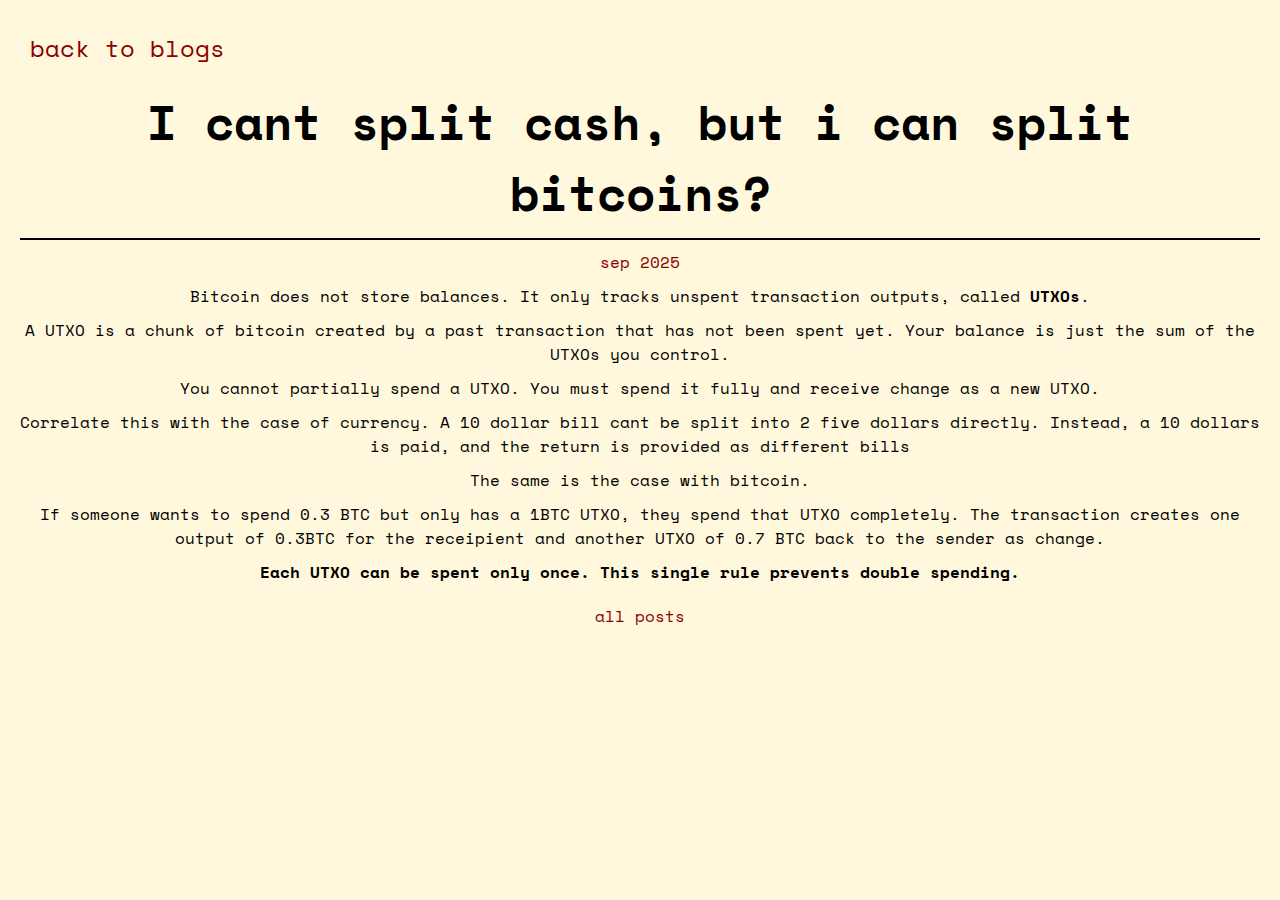
<file: bitcoin-utxo.html>
<!DOCTYPE html>
<html lang="en">
<head>
    <meta charset="UTF-8">
    <meta name="viewport" content="width=device-width, initial-scale=1.0">
    <title>I cant split cash, but i can split bitcoins?</title>

    <link rel="icon" type="image/png" href="favicon.png">
    <link rel="preconnect" href="https://fonts.googleapis.com">
    <link rel="preconnect" href="https://fonts.gstatic.com" crossorigin>
    <link href="https://fonts.googleapis.com/css2?family=Space+Mono:wght@400;700&display=swap" rel="stylesheet">
    <link rel="stylesheet" href="style.css">
</head>

<body>

<header>
    <a id="oplink" href="blogs.html">back to blogs</a>
</header>

<main class="blog">
    <h1 id="welcome">I cant split cash, but i can split bitcoins?</h1>
    <div class="divider"></div>

    <p style="color: darkred;">sep 2025</p>

    <p>
    Bitcoin does not store balances.
    It only tracks unspent transaction outputs, called <b>UTXOs</b>.
    </p>
    
    <p>
        A UTXO is a chunk of bitcoin created by a past transaction
        that has not been spent yet.
        Your balance is just the sum of the UTXOs you control.
    </p>

    <p>
        You cannot partially spend a UTXO.
        You must spend it fully and receive change as a new UTXO.
    </p>

    <p>
        Correlate this with the case of currency.
        A 10 dollar bill cant be split into 2 five dollars directly.
        Instead, a 10 dollars is paid, and the return is provided as different bills 
    </p>

    <p>
        The same is the case with bitcoin.
    </p>

    <p>
        If someone wants to spend 0.3 BTC but only has a 1BTC UTXO, they spend that UTXO completely.
        The transaction creates one output of 0.3BTC for the receipient and another UTXO of 0.7 BTC back to the sender as change.
    </p>

    <p>
        <b>
            Each UTXO can be spent only once.
            This single rule prevents double spending.
        </b>
    </p>


    <div id="things">
        <a id="tlist" href="blogs.html">all posts</a>
    </div>
</main>

<footer class="footer">
    <div class="social-icons">
        <a href="https://github.com/owlpharoah" target="_blank"><i class="fa-brands fa-github"></i></a>
        <a href="https://x.com/owlpharoah3000" target="_blank"><i class="fa-brands fa-x-twitter"></i></a>
    </div>
</footer>

</body>
</html>
</file>
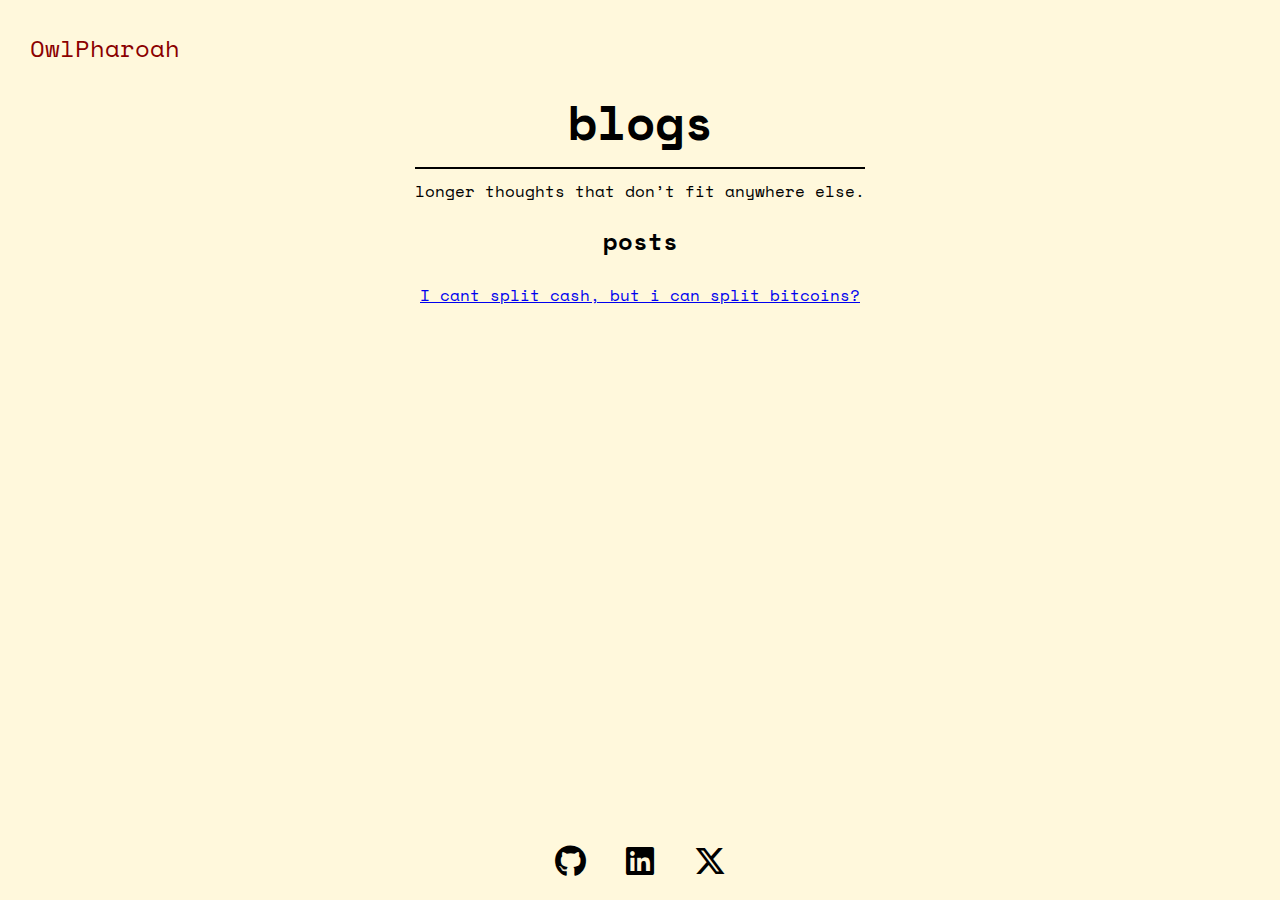
<file: blogs.html>
<!DOCTYPE html>
<html lang="en">
<head>
    <meta charset="UTF-8">
    <meta name="viewport" content="width=device-width, initial-scale=1.0">
    <title>oP blogs</title>

    <link rel="icon" type="image/png" href="favicon.png">
    <link rel="preconnect" href="https://fonts.googleapis.com">
    <link rel="preconnect" href="https://fonts.gstatic.com" crossorigin>
    <link href="https://fonts.googleapis.com/css2?family=Space+Mono:wght@400;700&display=swap" rel="stylesheet">
    <link rel="stylesheet" href="style.css">
    <link rel="stylesheet" href="https://cdnjs.cloudflare.com/ajax/libs/font-awesome/6.4.2/css/all.min.css">
</head>

<body>

<header>
    <a id="oplink" href="index.html">OwlPharoah</a>
</header>

<main>
    <h1 id="welcome">blogs</h1>
    <div class="divider"></div>

    <p>longer thoughts that don’t fit anywhere else.</p>

    <div id="things">
        <h2>posts</h2>
        <br>
        <a  href="bitcoin-utxo.html">
            I cant split cash, but i can split bitcoins?
        </a>
    </div>

</main>

<footer class="footer">
    <div class="social-icons">
        <a href="https://github.com/owlpharoah" target="_blank"><i class="fa-brands fa-github"></i></a>
        <a href="https://www.linkedin.com/in/sreehari-rathish-214976346/" target="_blank"><i class="fa-brands fa-linkedin"></i></a>
        <a href="https://x.com/owlpharoah3000" target="_blank"><i class="fa-brands fa-x-twitter"></i></a>
    </div>
</footer>

</body>
</html>
</file>
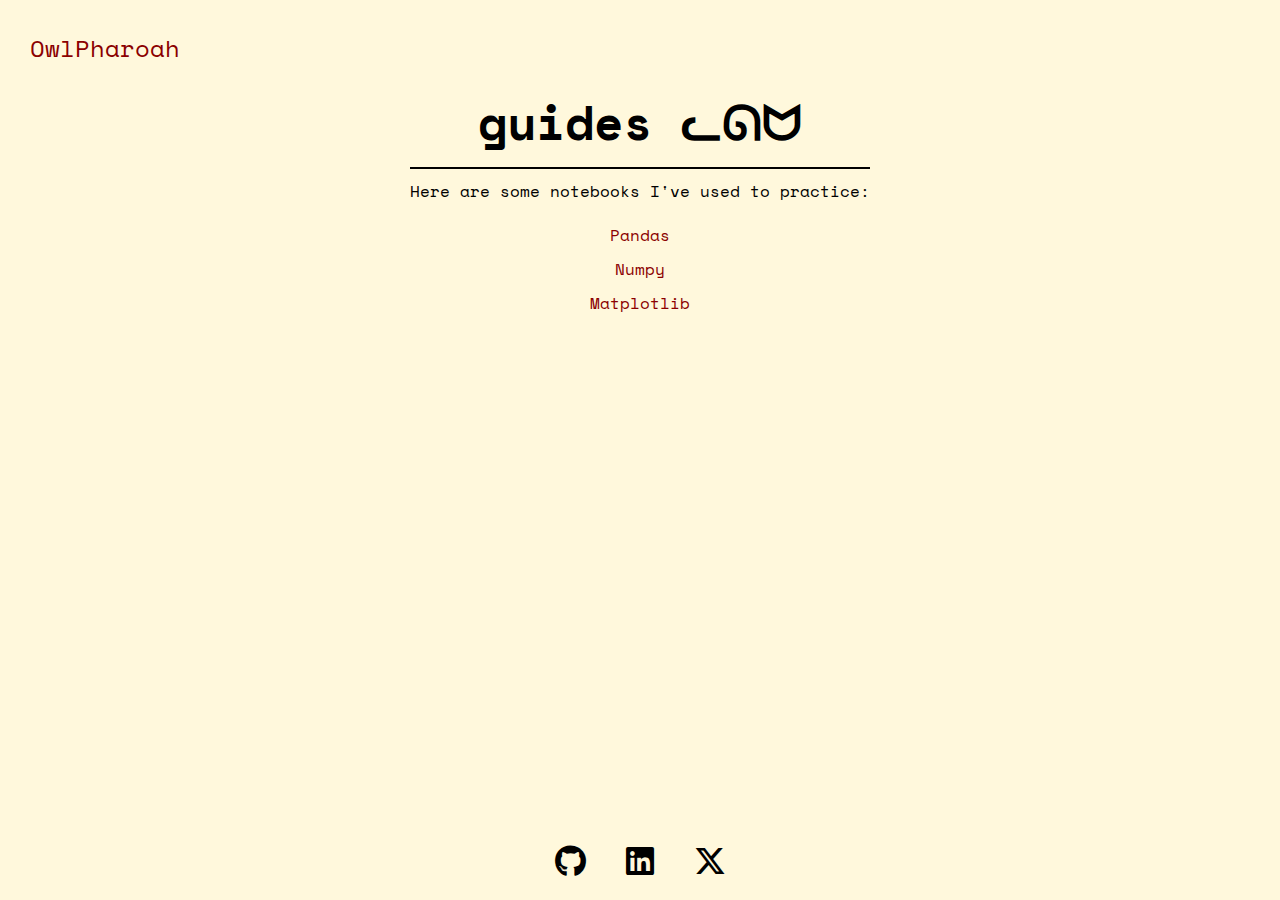
<file: guides.html>
<!DOCTYPE html>
<html lang="en">
<head>
    <meta charset="UTF-8">
    <meta name="viewport" content="width=device-width, initial-scale=1.0">
    <title>oP guides</title>

    <link rel="icon" type="image/png" href="favicon.png">
    <link rel="preconnect" href="https://fonts.googleapis.com">
    <link rel="preconnect" href="https://fonts.gstatic.com" crossorigin>
    <link href="https://fonts.googleapis.com/css2?family=Space+Mono:wght@400;700&display=swap" rel="stylesheet">
    <link rel="stylesheet" href="style.css">
    <link rel="stylesheet" href="https://cdnjs.cloudflare.com/ajax/libs/font-awesome/6.4.2/css/all.min.css">
</head>
<body>
    <header>
        <a id="oplink" href="index.html">OwlPharoah</a>
    </header>
    <main>
        <h1 id="welcome">guides ᓚᘏᗢ</h1>
        <div class="divider"></div>
        <p>Here are some notebooks I've used to practice:</p>
    
        <div id="things">
            <a id="tlist" href="https://colab.research.google.com/drive/1TM_NlsFjLEP_OoXnc80b2y1HQZClguQG?usp=sharing" target="_blank"> Pandas</a>

            <a id="tlist" href="https://colab.research.google.com/drive/17Rm8q2rkWu_CVbDjH2MCc1PieKNnxWPf?usp=sharing" target="_blank">Numpy</a>

           

            <a id="tlist" href=" https://colab.research.google.com/drive/1SWh0Ds0hvEGMkUDhLMeXe4rCxBmwD4ss?usp=sharing" target="_blank">Matplotlib</a>

        </div>


        <footer class="footer">
            <div class="social-icons">
                <a href="https://github.com/owlpharoah" target="_blank"><i class="fa-brands fa-github"></i></a>
                <a href="https://www.linkedin.com/in/sreehari-rathish-214976346/" target="_blank"><i class="fa-brands fa-linkedin"></i></a>
                <a href="https://x.com/owlpharoah3000" target="_blank"><i class="fa-brands fa-x-twitter"></i></a>
            </div>
        </footer>
        

        
    </main>
</body>
</html>
</file>
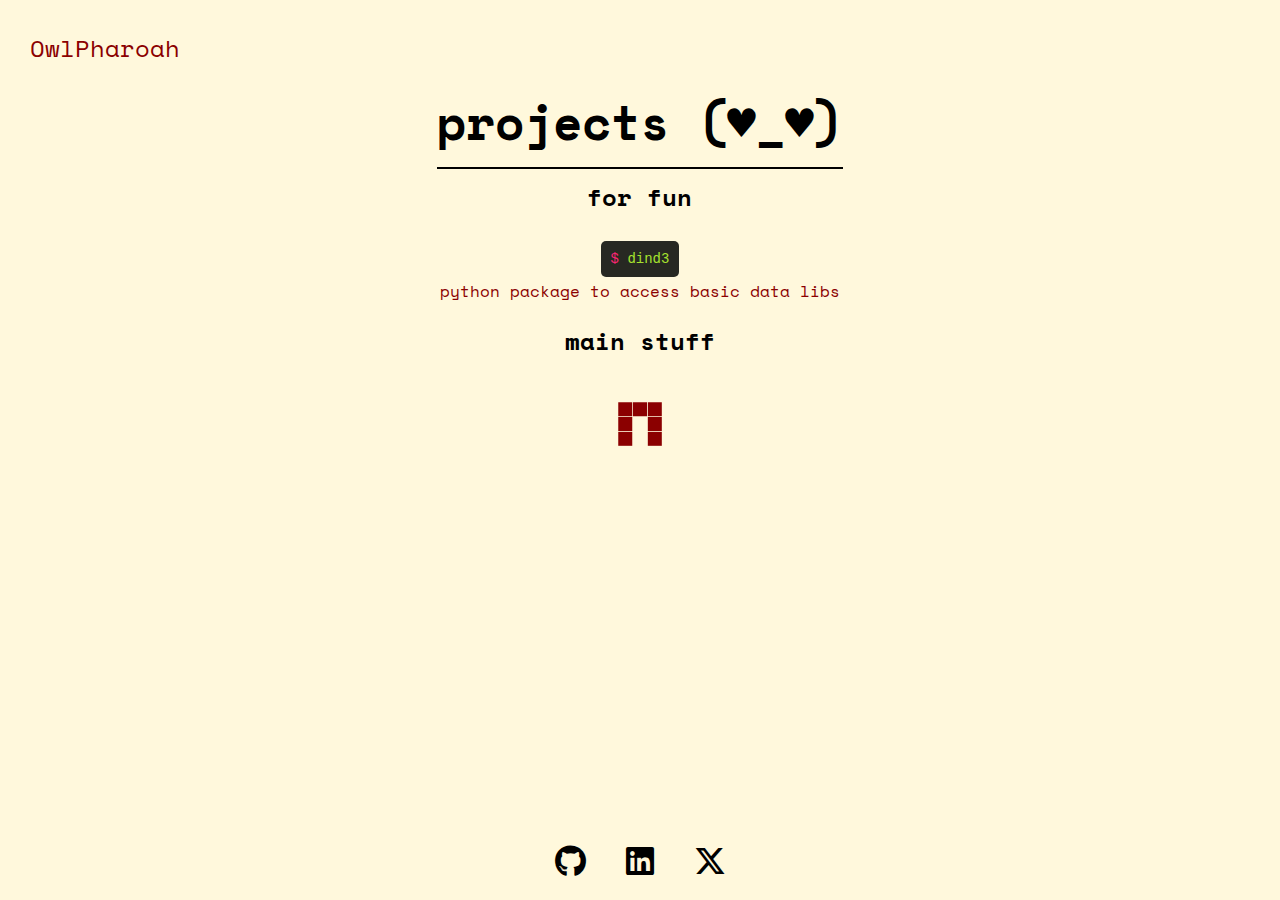
<file: projects.html>
<!DOCTYPE html>
<html lang="en">
<head>
    <meta charset="UTF-8">
    <meta name="viewport" content="width=device-width, initial-scale=1.0">
    <title>oP guides</title>

    <link rel="icon" type="image/png" href="favicon.png">
    <link rel="preconnect" href="https://fonts.googleapis.com">
    <link rel="preconnect" href="https://fonts.gstatic.com" crossorigin>
    <link href="https://fonts.googleapis.com/css2?family=Space+Mono:wght@400;700&display=swap" rel="stylesheet">
    <link rel="stylesheet" href="style.css">
    <link rel="stylesheet" href="https://cdnjs.cloudflare.com/ajax/libs/font-awesome/6.4.2/css/all.min.css">
</head>
<body>
    <header>
        <a id="oplink" href="index.html">OwlPharoah</a>
    </header>
    <main>
        <h1 id="welcome">projects (♥_♥)</h1>
        <div class="divider"></div>


        <div>
            <div>
                <h2 style="padding-bottom: 30px;">for fun</h2>
                <a href="https://github.com/owlpharoah/dind3" target="_blank" class="terminal">dind3</a>
                <p style="color:darkred;; padding-bottom: 10px;">python package to access basic data libs</p>
                
            </div>
        
            <div>
                <h2 style="padding-bottom: 30px;">main stuff</h2>
                <img style="width: 70px;" src="pac.gif" alt="Buffering...">
                
            </div>
        </div>
        




        <footer class="footer">
            <div class="social-icons">
                <a href="https://github.com/owlpharoah" target="_blank"><i class="fa-brands fa-github"></i></a>
                <a href="https://www.linkedin.com/in/sreehari-rathish-214976346/" target="_blank"><i class="fa-brands fa-linkedin"></i></a>
                <a href="https://x.com/owlpharoah3000" target="_blank"><i class="fa-brands fa-x-twitter"></i></a>
            </div>
        </footer>
        

        
    </main>
</body>
</html>
</file>
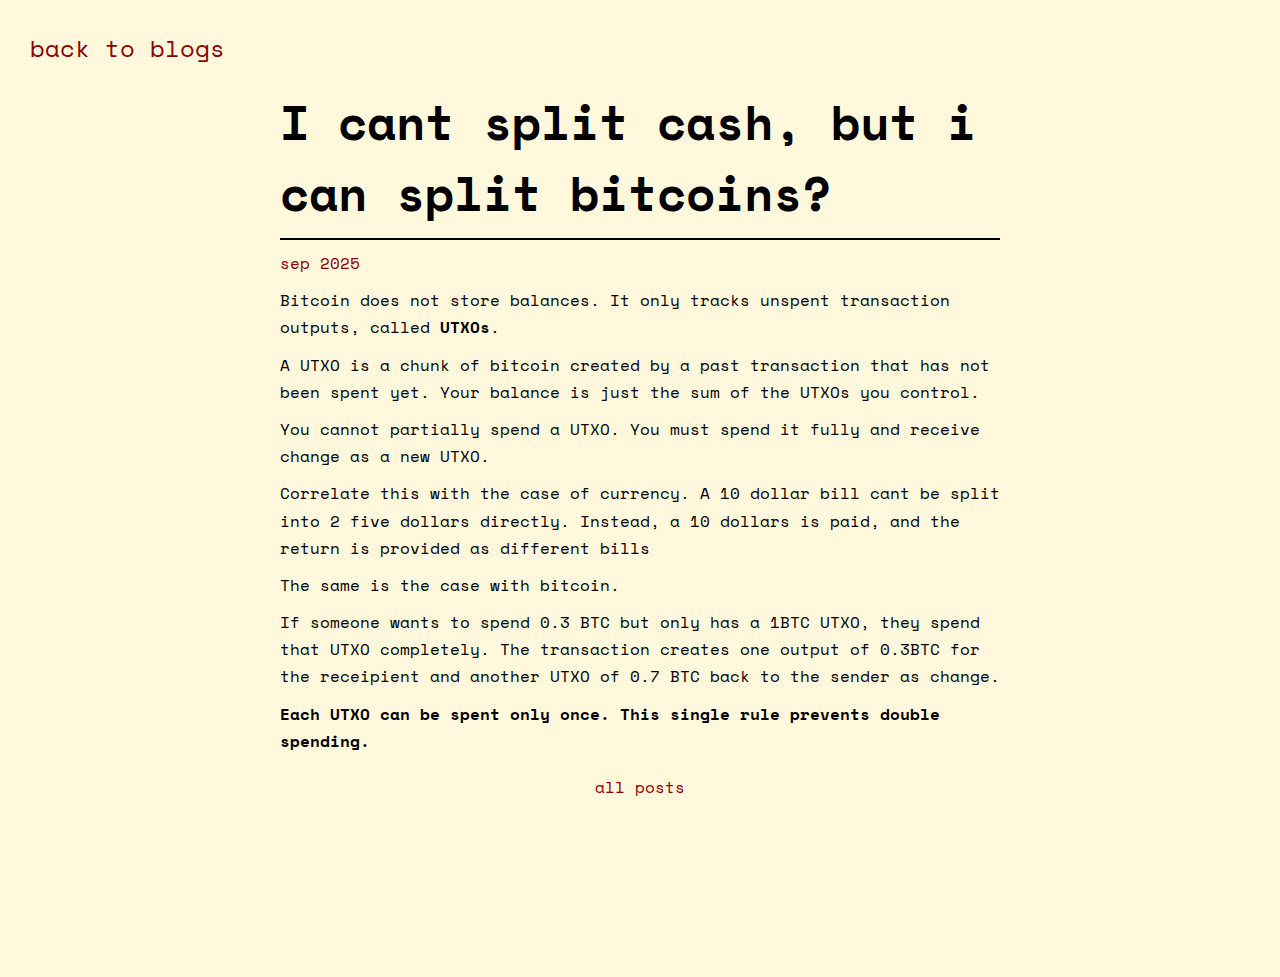
<file: pages/bitcoin-utxo.html>
<!DOCTYPE html>
<html lang="en">
<head>
    <meta charset="UTF-8">
    <meta name="viewport" content="width=device-width, initial-scale=1.0">
    <title>I cant split cash, but i can split bitcoins?</title>

    <link rel="icon" type="image/png" href="../favicon.png">
    <link rel="preconnect" href="https://fonts.googleapis.com">
    <link rel="preconnect" href="https://fonts.gstatic.com" crossorigin>
    <link href="https://fonts.googleapis.com/css2?family=Space+Mono:wght@400;700&display=swap" rel="stylesheet">
    <link rel="stylesheet" href="../styles/style.css">
</head>

<body>

<header>
    <a id="oplink" href="blogs.html">back to blogs</a>
</header>

<main class="blog">
    <h1 id="welcome">I cant split cash, but i can split bitcoins?</h1>
    <div class="divider"></div>

    <p style="color: darkred;">sep 2025</p>

    <p>
    Bitcoin does not store balances.
    It only tracks unspent transaction outputs, called <b>UTXOs</b>.
    </p>
    
    <p>
        A UTXO is a chunk of bitcoin created by a past transaction
        that has not been spent yet.
        Your balance is just the sum of the UTXOs you control.
    </p>

    <p>
        You cannot partially spend a UTXO.
        You must spend it fully and receive change as a new UTXO.
    </p>

    <p>
        Correlate this with the case of currency.
        A 10 dollar bill cant be split into 2 five dollars directly.
        Instead, a 10 dollars is paid, and the return is provided as different bills 
    </p>

    <p>
        The same is the case with bitcoin.
    </p>

    <p>
        If someone wants to spend 0.3 BTC but only has a 1BTC UTXO, they spend that UTXO completely.
        The transaction creates one output of 0.3BTC for the receipient and another UTXO of 0.7 BTC back to the sender as change.
    </p>

    <p>
        <b>
            Each UTXO can be spent only once.
            This single rule prevents double spending.
        </b>
    </p>


    <div id="things">
        <a id="tlist" href="blogs.html">all posts</a>
    </div>
</main>

<footer class="footer">
    <div class="social-icons">
        <a href="https://github.com/owlpharoah" target="_blank"><i class="fa-brands fa-github"></i></a>
        <a href="https://x.com/owlpharoah3000" target="_blank"><i class="fa-brands fa-x-twitter"></i></a>
    </div>
</footer>

</body>
</html>
</file>
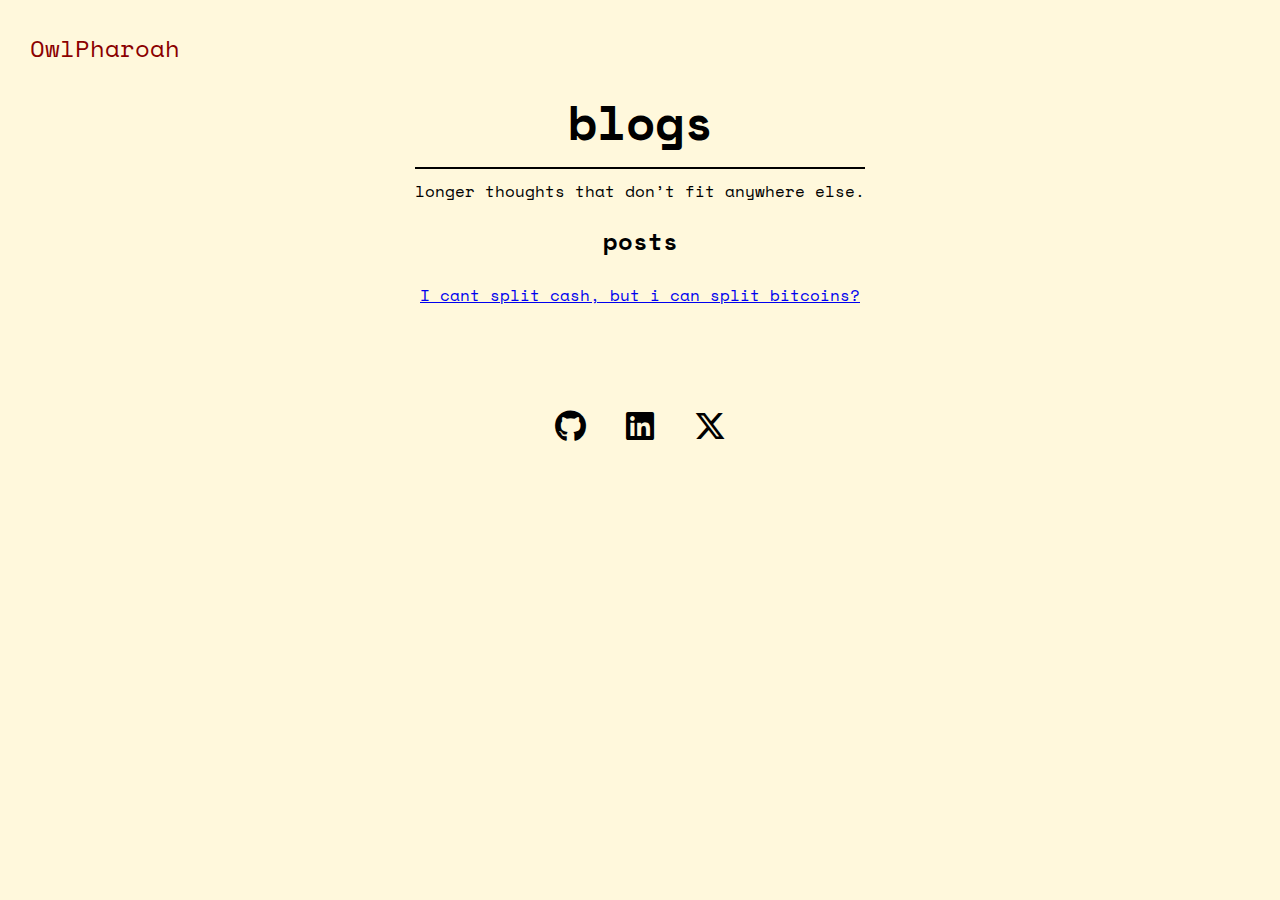
<file: pages/blogs.html>
<!DOCTYPE html>
<html lang="en">
<head>
    <meta charset="UTF-8">
    <meta name="viewport" content="width=device-width, initial-scale=1.0">
    <title>oP blogs</title>

    <link rel="icon" type="image/png" href="../favicon.png">
    <link rel="preconnect" href="https://fonts.googleapis.com">
    <link rel="preconnect" href="https://fonts.gstatic.com" crossorigin>
    <link href="https://fonts.googleapis.com/css2?family=Space+Mono:wght@400;700&display=swap" rel="stylesheet">
    <link rel="stylesheet" href="../styles/style.css">
    <link rel="stylesheet" href="https://cdnjs.cloudflare.com/ajax/libs/font-awesome/6.4.2/css/all.min.css">
</head>

<body>

<header>
    <a id="oplink" href="../index.html">OwlPharoah</a>
</header>

<main>
    <h1 id="welcome">blogs</h1>
    <div class="divider"></div>

    <p>longer thoughts that don’t fit anywhere else.</p>

    <div id="things">
        <h2>posts</h2>
        <br>
        <a  href="bitcoin-utxo.html">
            I cant split cash, but i can split bitcoins?
        </a>
    </div>

</main>

<footer class="footer">
    <div class="social-icons">
        <a href="https://github.com/owlpharoah" target="_blank"><i class="fa-brands fa-github"></i></a>
        <a href="https://www.linkedin.com/in/sreehari-rathish-214976346/" target="_blank"><i class="fa-brands fa-linkedin"></i></a>
        <a href="https://x.com/owlpharoah3000" target="_blank"><i class="fa-brands fa-x-twitter"></i></a>
    </div>
</footer>

</body>
</html>
</file>
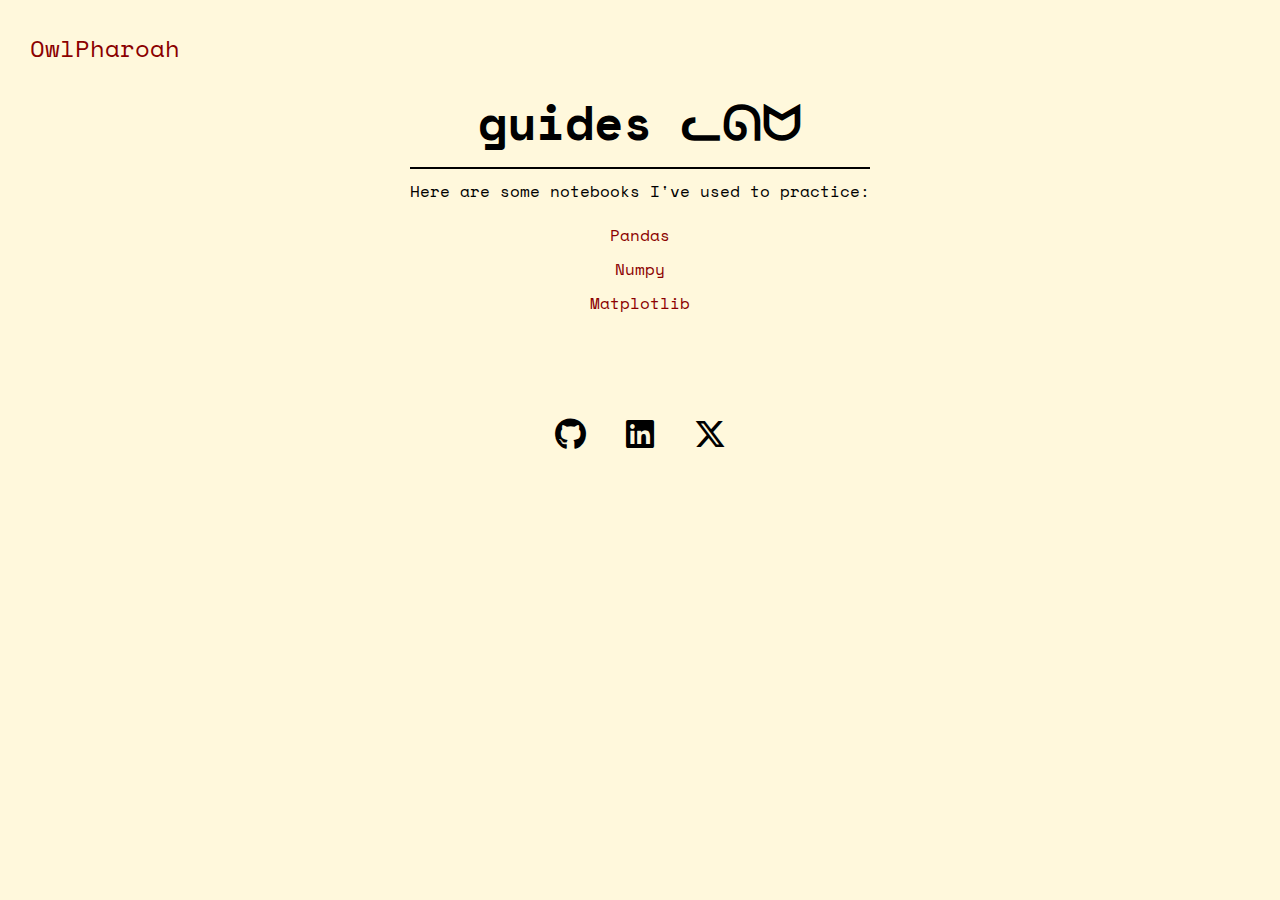
<file: pages/guides.html>
<!DOCTYPE html>
<html lang="en">
<head>
    <meta charset="UTF-8">
    <meta name="viewport" content="width=device-width, initial-scale=1.0">
    <title>oP guides</title>

    <link rel="icon" type="image/png" href="../favicon.png">
    <link rel="preconnect" href="https://fonts.googleapis.com">
    <link rel="preconnect" href="https://fonts.gstatic.com" crossorigin>
    <link href="https://fonts.googleapis.com/css2?family=Space+Mono:wght@400;700&display=swap" rel="stylesheet">
    <link rel="stylesheet" href="../styles/style.css">
    <link rel="stylesheet" href="https://cdnjs.cloudflare.com/ajax/libs/font-awesome/6.4.2/css/all.min.css">
</head>
<body>
    <header>
        <a id="oplink" href="../index.html">OwlPharoah</a>
    </header>
    <main>
        <h1 id="welcome">guides ᓚᘏᗢ</h1>
        <div class="divider"></div>
        <p>Here are some notebooks I've used to practice:</p>
    
        <div id="things">
            <a id="tlist" href="https://colab.research.google.com/drive/1TM_NlsFjLEP_OoXnc80b2y1HQZClguQG?usp=sharing" target="_blank"> Pandas</a>

            <a id="tlist" href="https://colab.research.google.com/drive/17Rm8q2rkWu_CVbDjH2MCc1PieKNnxWPf?usp=sharing" target="_blank">Numpy</a>

           

            <a id="tlist" href=" https://colab.research.google.com/drive/1SWh0Ds0hvEGMkUDhLMeXe4rCxBmwD4ss?usp=sharing" target="_blank">Matplotlib</a>

        </div>


        <footer class="footer">
            <div class="social-icons">
                <a href="https://github.com/owlpharoah" target="_blank"><i class="fa-brands fa-github"></i></a>
                <a href="https://www.linkedin.com/in/sreehari-rathish-214976346/" target="_blank"><i class="fa-brands fa-linkedin"></i></a>
                <a href="https://x.com/owlpharoah3000" target="_blank"><i class="fa-brands fa-x-twitter"></i></a>
            </div>
        </footer>
        

        
    </main>
</body>
</html>
</file>
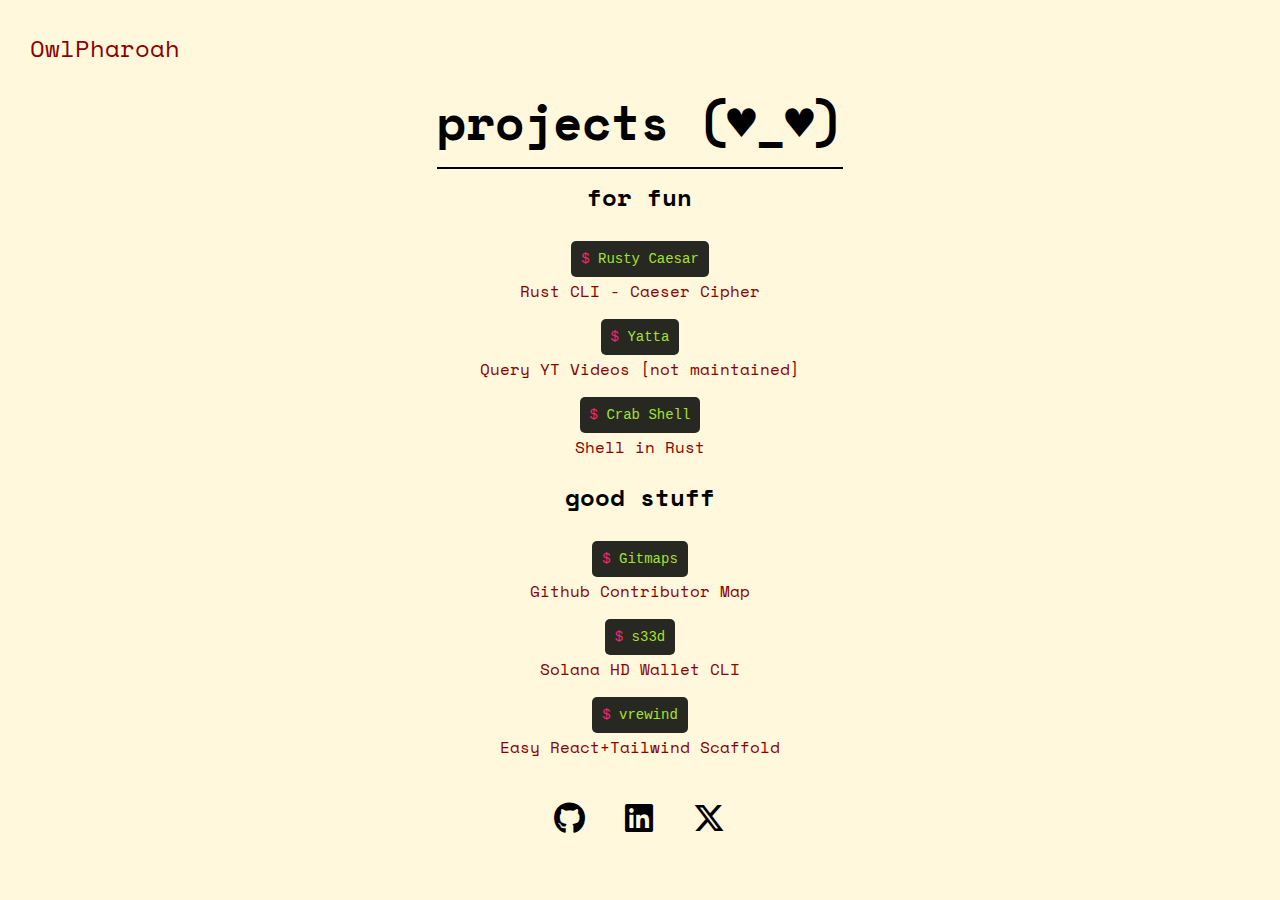
<file: pages/projects.html>
<!DOCTYPE html>
<html lang="en">
<head>
    <meta charset="UTF-8">
    <meta name="viewport" content="width=device-width, initial-scale=1.0">
    <title>oP projects</title>

    <link rel="icon" type="image/png" href="../favicon.png">
    <link rel="preconnect" href="https://fonts.googleapis.com">
    <link rel="preconnect" href="https://fonts.gstatic.com" crossorigin>
    <link href="https://fonts.googleapis.com/css2?family=Space+Mono:wght@400;700&display=swap" rel="stylesheet">
    <link rel="stylesheet" href="../styles/style.css">
    <link rel="stylesheet" href="https://cdnjs.cloudflare.com/ajax/libs/font-awesome/6.4.2/css/all.min.css">
</head>
<body>
    <header>
        <a id="oplink" href="../index.html">OwlPharoah</a>
    </header>
    <main>
        <h1 id="welcome">projects (♥_♥)</h1>
        <div class="divider"></div>


        <div>
            <div>
                <h2 style="padding-bottom: 30px;">for fun</h2>
                <a href="https://github.com/owlpharoah/rusty_caesar" target="_blank" class="terminal">Rusty Caesar</a>
                <p style="color:darkred;; padding-bottom: 10px;">Rust CLI - Caeser Cipher</p>
                <a href="https://github.com/owlpharoah/yatta-main" target="_blank" class="terminal">Yatta</a>
                <p style="color:darkred;; padding-bottom: 10px;">Query YT Videos [not maintained]</p>
                <a href="https://github.com/owlpharoah/crabshell" target="_blank" class="terminal">Crab Shell</a>
                <p style="color:darkred;; padding-bottom: 10px;">Shell in Rust</p>
                
            </div>
        
            <div>
                <h2 style="padding-bottom: 30px;">good stuff</h2>
                <a href="https://gitmap-two.vercel.app/" target="_blank" class="terminal">Gitmaps</a>
                <p style="color:darkred;; padding-bottom: 10px;">Github Contributor Map</p>
                <a href="https://github.com/owlpharoah/s33d" target="_blank" class="terminal">s33d</a>
                <p style="color:darkred;; padding-bottom: 10px;">Solana HD Wallet CLI</p>
                <a href="https://github.com/owlpharoah/VRewind" target="_blank" class="terminal">vrewind</a>
                <p style="color:darkred;; padding-bottom: 10px;">Easy React+Tailwind Scaffold</p>
                
            </div>
        </div>
        




        <footer class="footer">
            <div class="social-icons">
                <a href="https://github.com/owlpharoah" target="_blank"><i class="fa-brands fa-github"></i></a>
                <a href="https://www.linkedin.com/in/sreehari-rathish-214976346/" target="_blank"><i class="fa-brands fa-linkedin"></i></a>
                <a href="https://x.com/owlpharoah3000" target="_blank"><i class="fa-brands fa-x-twitter"></i></a>
            </div>
        </footer>
        

        
    </main>
</body>
</html>
</file>
<file: style.css>
* {
    margin: 0;
    padding: 0;
    box-sizing: border-box;
    font-family: "Space Mono", monospace;

    background-color: cornsilk;
}

body {
    display: flex;
    flex-direction: column;
    align-items: center;
    text-align: center;
    padding: 20px;
    min-height: 100vh;
    overflow-y: auto; 
}


header {
    width: 100%;
    text-align: left;
    padding: 10px;
}

#oplink {
    text-decoration: none;
    color: darkred;
    font-size: 1.5rem;
}

#oplink:hover 
{
    
    color:blue;

}



#welcome {
    font-size: 3rem;
    margin: 10px 0;
}

.divider {
    border-top: 2px solid black;
    width: 100%;
    margin: 10px 0;
}

p {
    margin: 10px 0;
    font-size: 1rem;
}


.image-container {
    display: flex;
    flex-direction: column;
    align-items: center;
    margin-top: 20px;
}

#imagetext {
    color: darkred;
    text-decoration: underline;
    margin-bottom: 10px;
}

img {
    width: 80%;
    max-width: 500px;
    height: auto;
    border-radius: 10px;
}


#things {
    margin-top: 20px;
    margin-bottom: 80px; 
}

#tlist {
    display: block;
    margin-top: 10px;
    text-decoration:none;
    font-size: 1rem;
    color: darkred;
    text-align: center;
    position: relative;
}

#tlist:hover , #projectthings:hover
{
    color: blue;
    text-shadow: 10px;
    
}




.footer {
    width: 100%;
    background: cornsilk;
    padding: 15px 0;
    text-align: center;
    position: fixed;
    bottom: 0;
    left: 0;
}

.footer .social-icons a {
    font-size: 2rem;
    color: black;
    margin: 0 15px;
    text-decoration: none;
}

.footer .social-icons a:hover {
    color: darkred;
}


@media (max-width: 768px) {
    #welcome {
        font-size: 2rem;
    }
    img {
        width: 90%;
    }
    .footer .social-icons a {
        font-size: 1.5rem;
    }
    .sepcolumns {
        flex-direction: column; 
        align-items: center; 
        gap: 10px;
    }
}




#projectthings
{
    margin-top: 10px;
    text-decoration:none;
    font-size: 1rem;
    color: darkred;
}


.terminal {
    background-color: #272822; 
    color: #a6e22e; 
    font-family: "Courier New", monospace;
    padding: 10px;
    border-radius: 5px;
    font-size: 14px;
    overflow-x: auto;
    text-decoration: none;

}

.terminal::before {
    content: "$ ";
    color: #f92672; 
}
</file>
<file: styles/style.css>
* {
    margin: 0;
    padding: 0;
    box-sizing: border-box;
    font-family: "Space Mono", monospace;

    background-color: cornsilk;
}

body {
    display: flex;
    flex-direction: column;
    align-items: center;
    text-align: center;
    padding: 20px;
    min-height: 100vh;
    overflow-y: auto; 
}


header {
    width: 100%;
    text-align: left;
    padding: 10px;
}

#oplink {
    text-decoration: none;
    color: darkred;
    font-size: 1.5rem;
}

#oplink:hover 
{
    
    color:blue;

}




#welcome {
    font-size: 3rem;
    margin: 10px 0;
}

.divider {
    border-top: 2px solid black;
    width: 100%;
    margin: 10px 0;
}

p {
    margin: 10px 0;
    font-size: 1rem;
}


.image-container {
    display: flex;
    flex-direction: column;
    align-items: center;
    margin-top: 20px;
}

#imagetext {
    color: darkred;
    text-decoration: underline;
    margin-bottom: 10px;
}

img {
    width: 80%;
    max-width: 500px;
    height: auto;
    border-radius: 10px;
}


#things {
    margin-top: 20px;
    margin-bottom: 80px; 
}

#tlist {
    display: block;
    margin-top: 10px;
    text-decoration:none;
    font-size: 1rem;
    color: darkred;
    text-align: center;
    position: relative;
}

#tlist:hover , #projectthings:hover
{
    color: blue;
    text-shadow: 10px;
    
}




.footer {
    width: 100%;
    background: cornsilk;
    padding: 15px 0;
    text-align: center;
    position: static;
    bottom: 0;
    left: 0;
}

.footer .social-icons a {
    font-size: 2rem;
    color: black;
    margin: 0 15px;
    text-decoration: none;
}

.footer .social-icons a:hover {
    color: darkred;
}


@media (max-width: 768px) {
    #welcome {
        font-size: 2rem;
    }
    img {
        width: 90%;
    }
    .footer .social-icons a {
        font-size: 1.5rem;
    }
    .sepcolumns {
        flex-direction: column; 
        align-items: center; 
        gap: 10px;
    }
}





#projectthings
{
    margin-top: 10px;
    text-decoration:none;
    font-size: 1rem;
    color: darkred;
}



.terminal {
    background-color: #272822; 
    color: #a6e22e; 
    font-family: "Courier New", monospace;
    padding: 10px;
    border-radius: 5px;
    font-size: 14px;
    overflow-x: auto;
    text-decoration: none;

}

.terminal::before {
    content: "$ ";
    color: #f92672; 
}

.blog {
    max-width: 720px;
    margin: 0 auto;
    text-align: left;
}

.blog p {
    line-height: 1.7;
}
</file>
